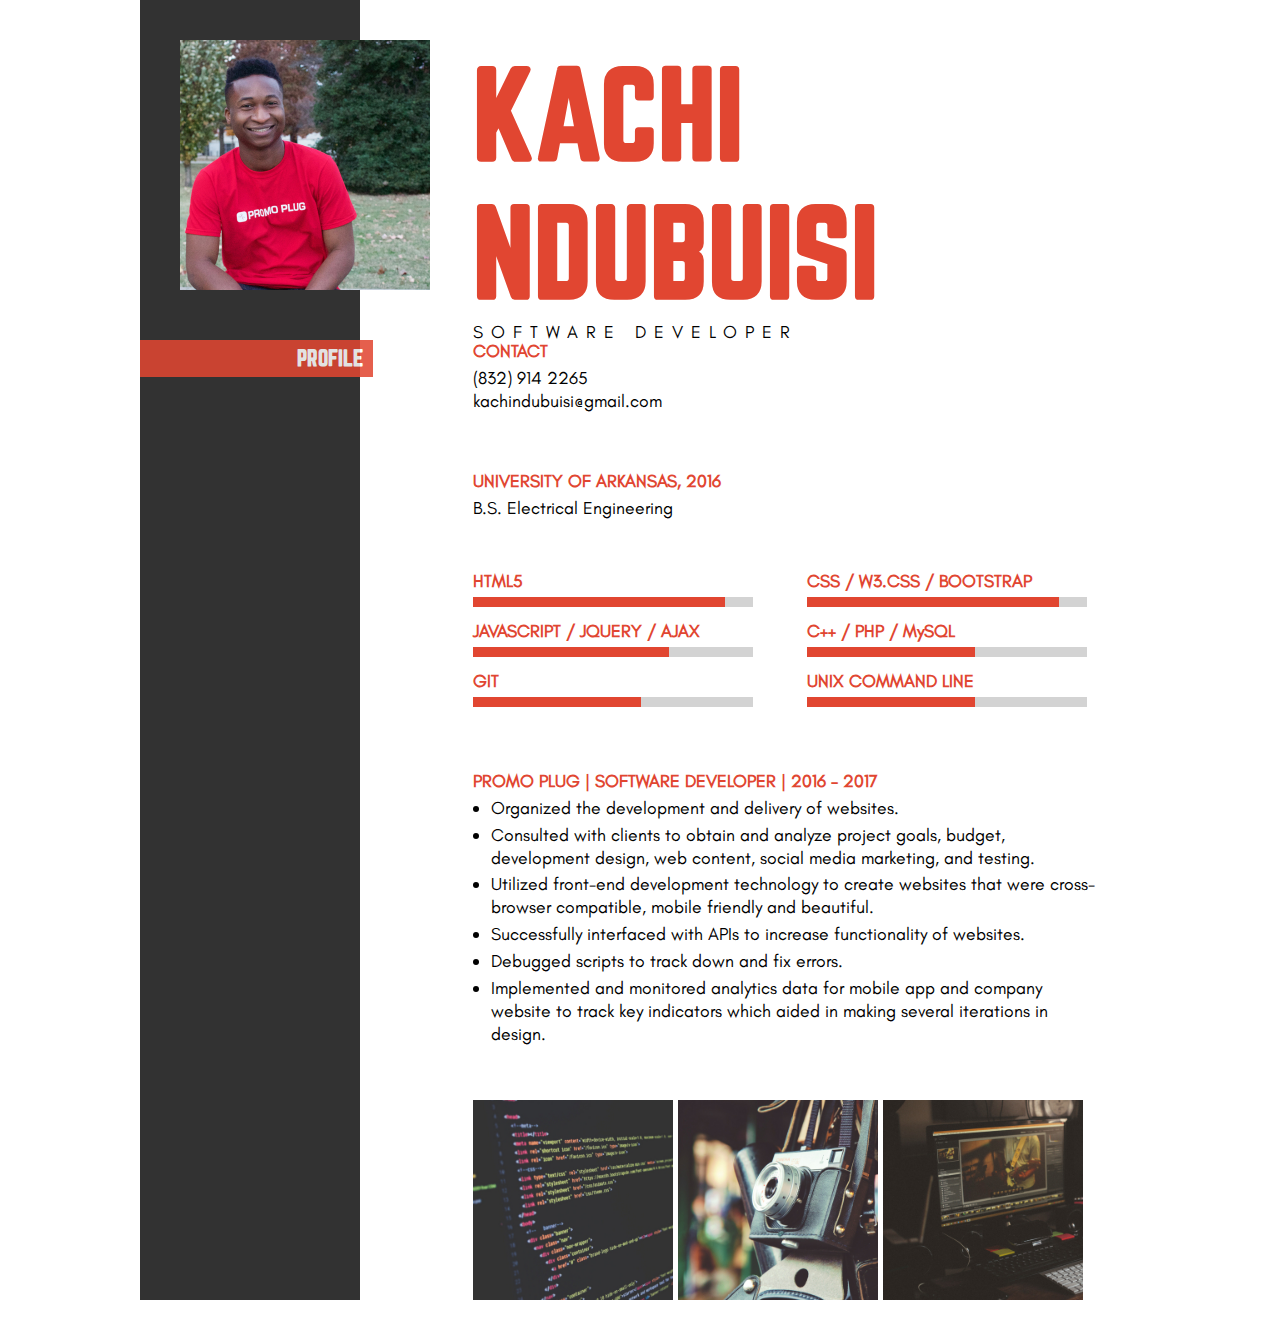
<file: index.htm>
<!doctype html>
<html>
    <head>
        <title>Kachi Ndubuisi - Software Developer</title>   
        <meta charset="UTF-8">
         <meta name= "viewport" content="width=device-width, initial-scale= -1">  
        <link href="css/resumeStyle.css" rel="stylesheet"/>

    </head>

    <body>
        <section id= "content">
            <div id= "left-col"> </div>
            <div id="img-cont">
                <img src="img/kach.jpg" width="250px" height="250px" />
            </div>
            <div id="info-cont" class="">
                <div id="name-container"> 
                    <h1 class="brandColor">KACHI NDUBUISI</h1>
                </div>
                <span>SOFTWARE DEVELOPER</span>
                <div id="profile-info">
                    <div class="details left" style="height: 90px;">
                        <h4>CONTACT</h4>
                        <p>(832) 914 2265 <br />
                            kachindubuisi@gmail.com
                        </p>
                    </div>
                     <div class="details left" style="height: 90px;padding-left:4%;">
                        <h4></h4>
                        <p></p>
                    </div> 
                    <div class="details left" style="height: 90px;">
                        <h4></h4>
                        <p>
                        </p>
                    </div>
                    
                     
                </div>
                <div id="education-info" class="details">
                    <h4>UNIVERSITY OF ARKANSAS, 2016</h4>
                    <p>B.S. Electrical Engineering
                    </p>

                </div>
                <div id="skills-info" class="details">
                    <div class="skills"> 
                        <h4>HTML5</h4>
                        <div style="background-color:lightgrey;width:280px;height:10px;">
                            <div style="background-color:#e14631;height:10px;width:90%"></div>
                        </div>
                    </div>
                    <div class="skills"> 
                        <h4>CSS / W3.CSS / BOOTSTRAP</h4>
                        <div style="background-color:lightgrey;width:280px;height:10px;">
                            <div style="background-color:#e14631;height:10px;width:90%"></div>
                        </div>
                    </div>
                    <div class="skills"> 
                        <h4>JAVASCRIPT / JQUERY / AJAX</h4>
                        <div style="background-color:lightgrey;width:280px;height:10px;">
                            <div style="background-color:#e14631;height:10px;width:70%"></div>
                        </div>
                    </div>
                    <div class="skills"> 
                        <h4>C++ / PHP / MySQL</h4>
                        <div style="background-color:lightgrey;width:280px;height:10px;">
                            <div style="background-color:#e14631;height:10px;width:60%"></div>
                        </div>
                    </div>
                    <div class="skills"> 
                        <h4>GIT</h4>
                        <div style="background-color:lightgrey;width:280px;height:10px;">
                            <div style="background-color:#e14631;height:10px;width:60%"></div>
                        </div>
                    </div>
                    <div class="skills"> 
                        <h4>UNIX COMMAND LINE</h4>
                        <div style="background-color:lightgrey;width:280px;height:10px;">
                            <div style="background-color:#e14631;height:10px;width:60%"></div>
                        </div>
                    </div>
                </div>
                <div id="experience-info" class="details" style="width:95%;">
                    <h4>PROMO PLUG | SOFTWARE DEVELOPER | 2016 - 2017</h4>
                    <ul style="padding-left:18px !important;margin-top:2px;">
                        <li>Organized the development and delivery of websites.</li>
                        <li>Consulted with clients to obtain and analyze project goals, budget,
                            development design, web content, social media marketing, and testing.</li>
                        <li>Utilized front-end development technology to create websites that were
                            cross-browser compatible, mobile friendly and beautiful.</li>
                        <li>Successfully interfaced with APIs to increase functionality of websites.</li>
                        <li>Debugged scripts to track down and fix errors.</li>
                        <li>Implemented and monitored analytics data for mobile app and company
                            website to track key indicators which aided in making several iterations
                            in design.</li>
                    </ul>
                </div>
                <div id="portfolio-info" class="details">

                    <div class="left photo-cont">
                        <a href="web-dev.htm"> 
                            <img src="img/web.jpg" alt=""  width="480px" height="480px" /> 
                            <div class="overlay">
                                <div class="text">
                                    <h5>WEB DEVELOPMENT</h5>
                                </div>
                            </div>
                        </a>
                    </div>
                    <div class="left photo-cont">
                        <a href="brand-dev.htm"> 
                            <img src="img/brand.jpg" alt=""  width="480px" height="480px" />
                            <div class="overlay">
                                <div class="text">
                                    <h5>BRANDING</h5>
                                </div>
                            </div>
                        </a>
                    </div>
                    <div class="left photo-cont">
                        <a href="sound-dev.htm">
                            <img src="img/sound.jpg" alt="" width="480px" height="480px" />           
                            <div class="overlay">
                                <div class="text">
                                    <h5>SOUND ENGINEERING</h5>
                                </div>
                            </div>
                        </a>
                    </div>

                </div>
            </div>

            <div class="menu-row row1">
                <h3>PROFILE</h3>
            </div>
            <div class="menu-row row2">
                <h3>EDUCATION</h3>
            </div>
            <div class="menu-row row3">
                <h3>SKILLS</h3>
            </div>
            <div class="menu-row row4">
                <h3>EXPERIENCE</h3>
            </div>
            <div class="menu-row row5">
                <h3>PROJECTS</h3>
            </div>
        </section>
        <script src="Scripts/jquery-3.2.0.js"></script>
        <script src="magnific-popup/jquery.magnific-popup.js"></script>
        <script src="Scripts/script.js"></script>
    </body>

</html>
</file>
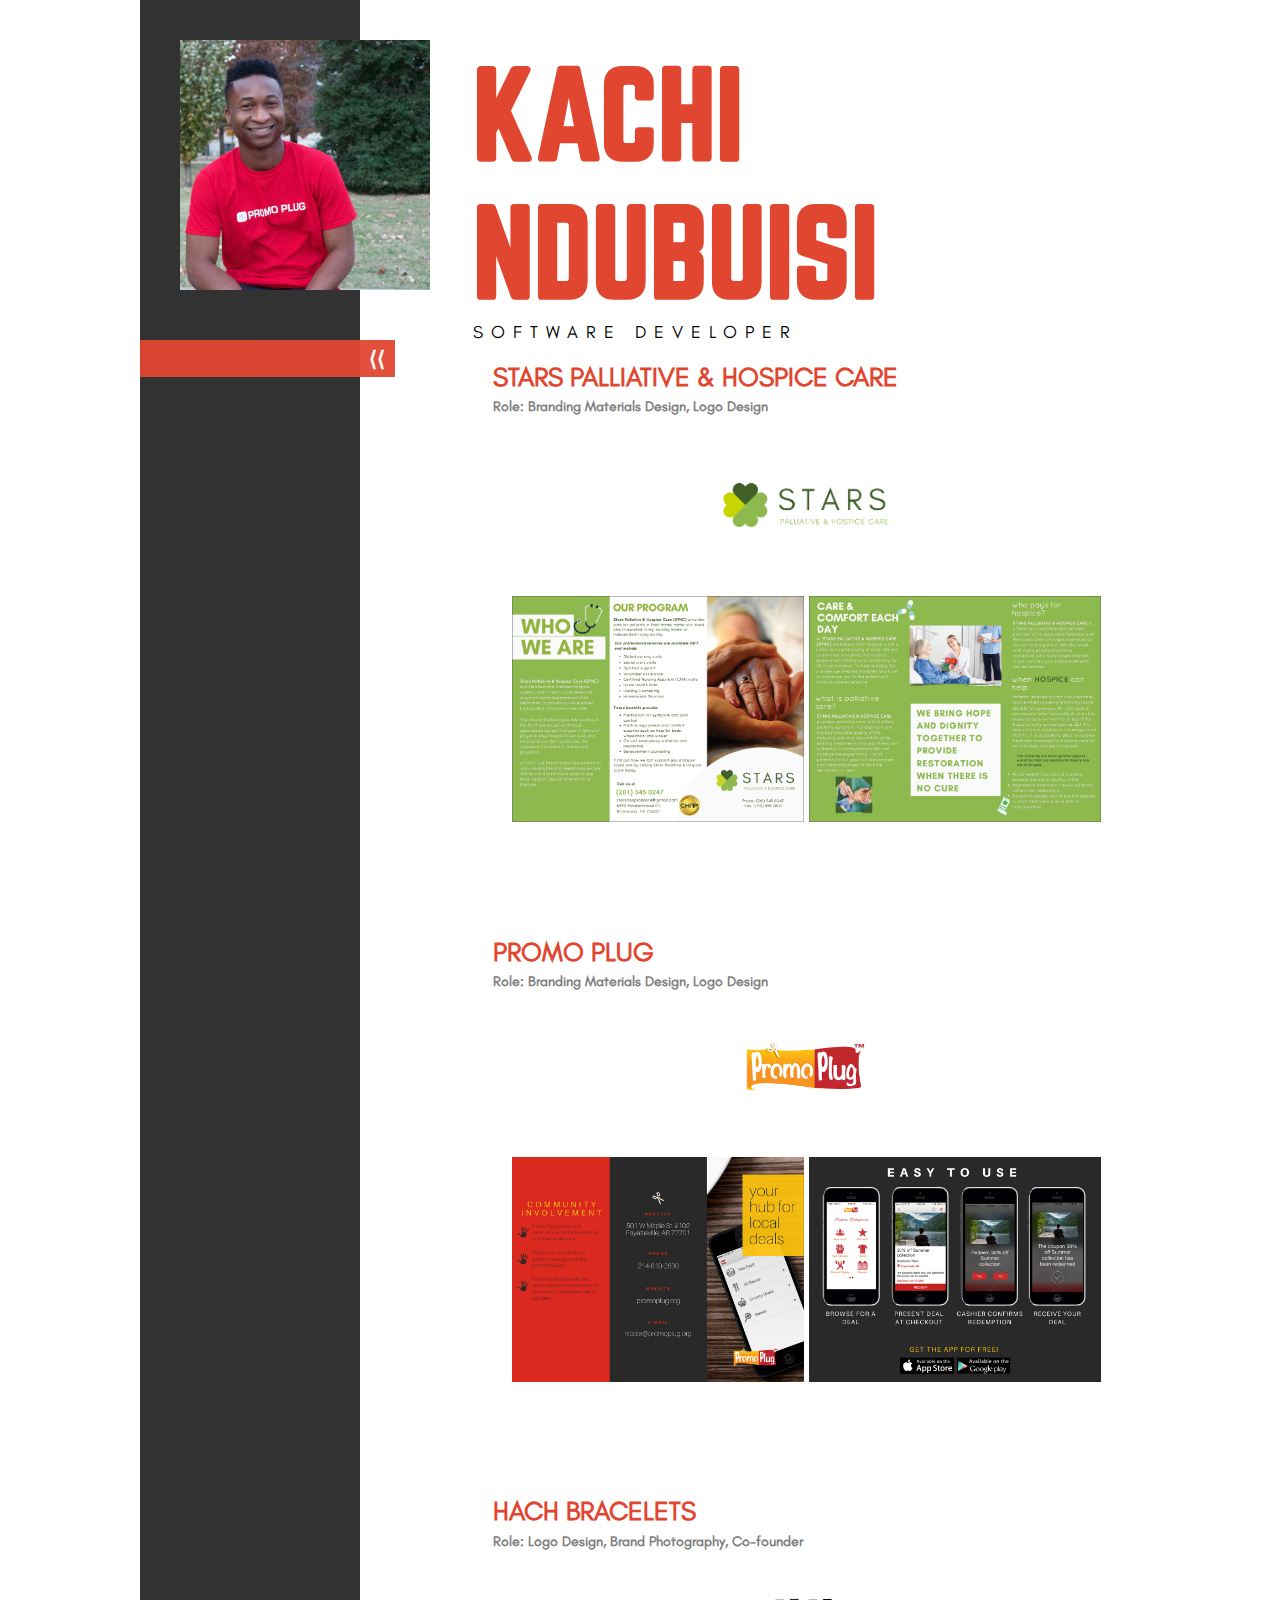
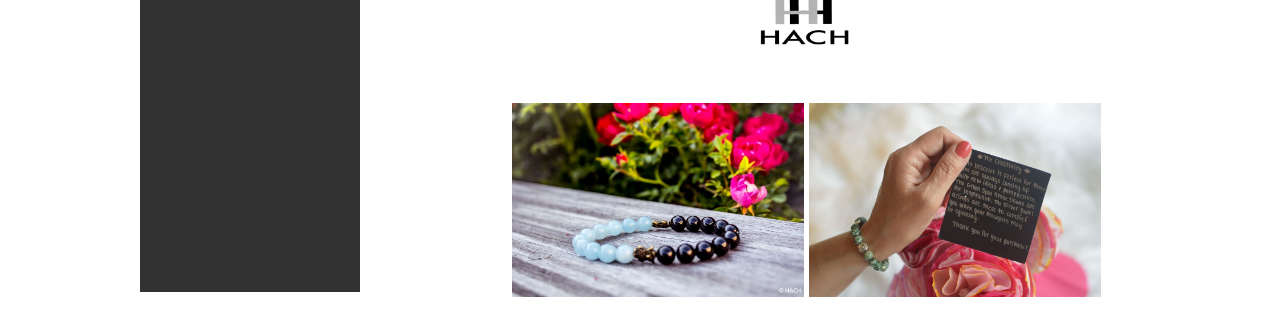
<file: brand-dev.htm>
<!doctype html>
<html>
    <head>
        <title>Branding</title>   
        <meta charset="UTF-8">
        <meta name= "viewport" content="width=device-width, initial-scale=-1.0">  
        <link href="css/resumeStyle.css" rel="stylesheet"/>

    </head>
    <body>
        <section id= "content">
            <div id= "left-col" style="height:1892px !important;"> </div>
            <div id="img-cont">
                <img src="img/kach.jpg" width="250px" height="250px" />
            </div>
            <div id="info-cont" class="">
                <div id="name-container"> 
                    <h1 class="brandColor">KACHI NDUBUISI</h1>
                </div>
                <span>SOFTWARE DEVELOPER</span>
                <div id="projects-info" style="height:500px;padding:20px;">
                    <div class="details">
                        <h4 style="font-size:1.5em;">STARS PALLIATIVE &amp; HOSPICE CARE</h4>
                        <h5 style="font-size:.8em;">Role: Branding Materials Design, Logo Design</h5>
                        <div style="width:27%;" class="center"> 
                            <img src="img/Stars_logo.png" alt="" style="max-width:100%;" />
                        </div>
                        <div style="width:100%;padding-left:3%;margin-bottom:17%;" class="modal"> 
                            <a href="img/stars-brochure1.png">
                                <img src="img/stars-brochure1.png" alt="" style="max-width:48%;" />
                            </a>
                            <a href="img/stars-brochure2.png">
                                <img src="img/stars-brochure2.png" alt="" style="max-width:48%;"/>
                            </a>
                        </div>

                        <h4 style="font-size:1.5em;">PROMO PLUG</h4>
                        <h5 style="font-size:.8em;">Role: Branding Materials Design, Logo Design</h5>
                        <div style="width:50%;margin-bottom:1%;" class="center"> 
                            <img src="img/promoplug2.png" alt="" style="max-width:100%;" />
                        </div>
                        <div style="width:100%;padding-left:3%;margin-bottom:17%;" class="modal"> 
                            <a href="img/promoplug5.jpg">
                                <img src="img/promoplug5.jpg" alt="" style="max-width:48%;"/>
                            </a>
                            <a href="img/promoplug6.jpg">
                                <img src="img/promoplug6.jpg" alt="" style="max-width:48%;" />
                            </a>
                        </div>

                        <h4 style="font-size:1.5em;">HACH BRACELETS</h4>
                        <h5 style="font-size:.8em;">Role: Logo Design, Brand Photography, Co-founder</h5>
                        <div style="width:30%;margin-bottom:1%;" class="center"> 
                            <img src="img/hachTransLogo.jpg" alt="" style="max-width:100%;" />
                        </div>
                        <div style="width:100%;padding-left:3%;margin-bottom:3%;" class="modal"> 
                            <a href="img/hach1.jpg">
                                <img src="img/hach1.jpg" alt="" style="max-width:48%;" />
                            </a>
                            <a href="img/hach7.JPG">
                                <img src="img/hach7.JPG" alt="" style="max-width:48%;" />
                            </a>
                        </div>

                    </div>
                </div>
            </div>
            <a href="index.htm">
                <div class="menu-row row1">
                    <h3 id="back">&lang;&lang;</h3>
                </div>
            </a>
        </section>
        <link rel="stylesheet" href="magnific-popup/magnific-popup.css" />
        <script src="Scripts/jquery-3.2.0.js"></script>
        <script src="magnific-popup/jquery.magnific-popup.js"></script>
        <script src="Scripts/script.js"></script>
    </body>

</html>
</file>
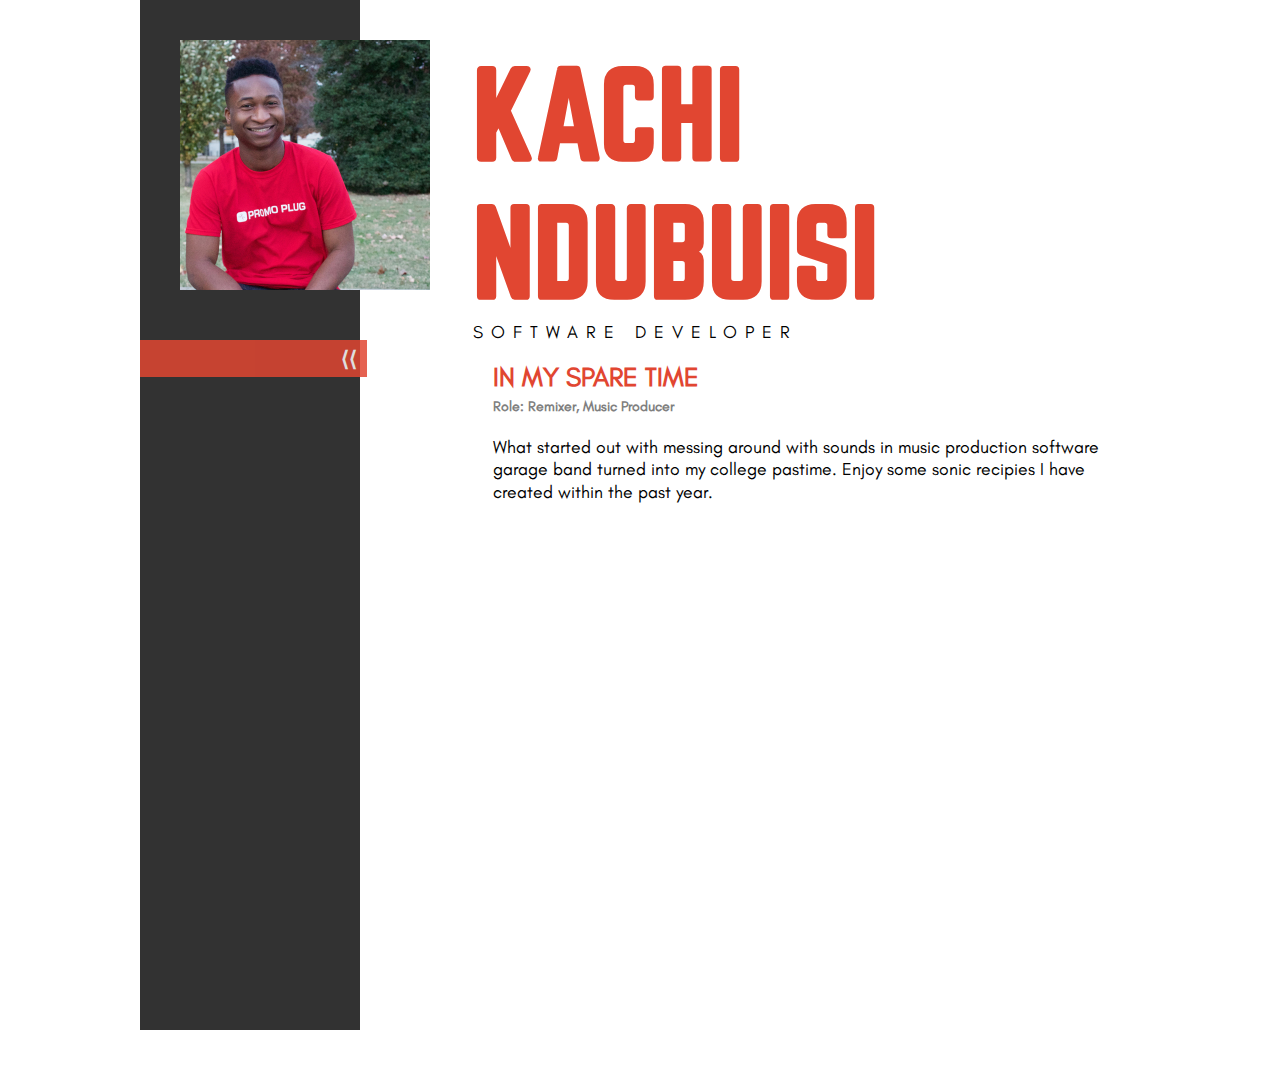
<file: sound-dev.htm>
<!doctype html>
<html>
    <head>
        <title>Sound Engineering</title>   
        <meta charset="UTF-8">
        <link href="css/resumeStyle.css" rel="stylesheet"/>

    </head>
    <body>
        <section id= "content">
            <div id= "left-col" style="height:1030px !important;"> </div>
            <div id="img-cont">
                <img src="img/kach.jpg" width="250px" height="250px" />
            </div>
            <div id="info-cont" class="">
                <div id="name-container"> 
                    <h1 class="brandColor">KACHI NDUBUISI</h1>
                </div>
                <span>SOFTWARE DEVELOPER</span>
                <div id="projects-info" class="" style="height:500px;padding:20px;">
                    <div class="details">
                        <h4 style="font-size:1.5em;">IN MY SPARE TIME</h4>
                        <h5 style="font-size:.8em;">Role: Remixer, Music Producer</h5>
                        <p style="padding-top:15px;padding-bottom:15px;">What started out with messing around with sounds in music production software garage band turned into my college pastime. Enjoy some sonic recipies I have created within the past year.</p>
                        <div id="projects-pic" class="">
                            <iframe width="100%" height="250" scrolling="no" frameborder="no" src="https://w.soundcloud.com/player/?url=https%3A//api.soundcloud.com/tracks/325120872&amp;auto_play=false&amp;hide_related=true&amp;show_comments=false&amp;show_user=false&amp;show_reposts=false&amp;visual=true"></iframe> 


                            <iframe style="padding-left:3%;" width="48%" height="250" scrolling="no" frameborder="no" src="https://w.soundcloud.com/player/?url=https%3A//api.soundcloud.com/tracks/325121672&amp;auto_play=false&amp;hide_related=true&amp;show_comments=false&amp;show_user=false&amp;show_reposts=false&amp;visual=true"></iframe>

                            <iframe width="48%" height="250" scrolling="no" frameborder="no" src="https://w.soundcloud.com/player/?url=https%3A//api.soundcloud.com/tracks/325122747&amp;auto_play=false&amp;hide_related=true&amp;show_comments=false&amp;show_user=false&amp;show_reposts=false&amp;visual=true"></iframe>

                        </div>
                    </div>
                </div>
            </div>
             <a href="index.htm">
                <div class="menu-row row1">
                    <h3 id="back">&lang;&lang;</h3>
                </div>
            </a>
        </section>
        <script src="Scripts/jquery-3.2.0.js"></script>
        <script src="magnific-popup/jquery.magnific-popup.js"></script>
        <script src="Scripts/script.js"></script>
    </body>

</html>
</file>
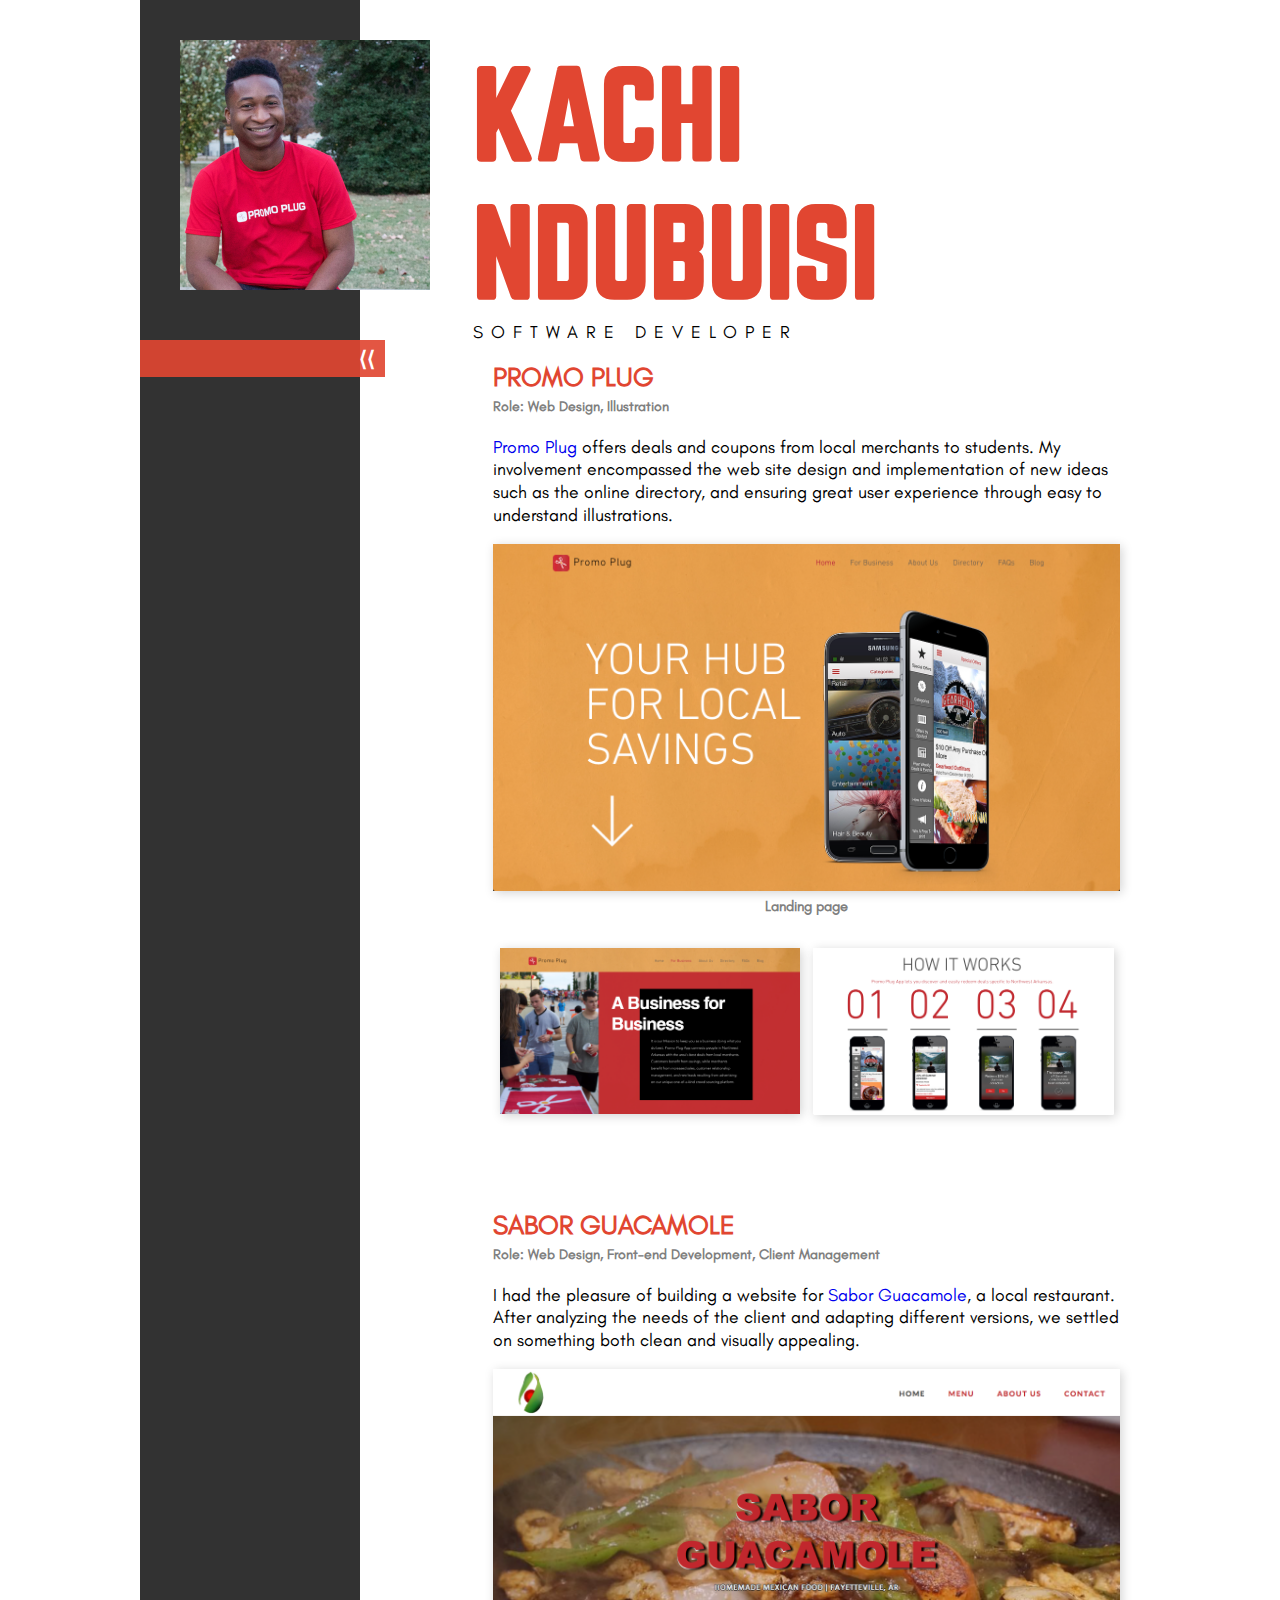
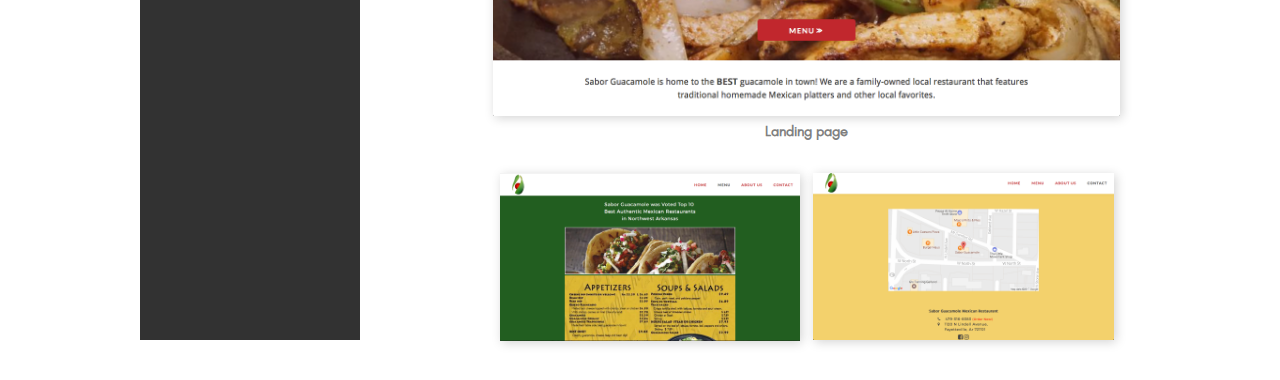
<file: web-dev.htm>
<!doctype html>
<html>
    <head>
        <title>Web Development</title>   
        <meta charset="UTF-8">
        <meta name= "viewport" content="width=device-width, initial-scale=-1.0">  
        <link href="css/resumeStyle.css" rel="stylesheet"/>

    </head>
    <body>
        <section id= "content">
            <div id= "left-col" style="height:1940px !important;"> </div>
            <div id="img-cont">
                <img src="img/kach.jpg" width="250px" height="250px" />
            </div>
            <div id="info-cont" class="">
                <div id="name-container"> 
                    <h1 class="brandColor">KACHI NDUBUISI</h1>
                </div>
                <span>SOFTWARE DEVELOPER</span>
                <div id="projects-info" style="height:500px;padding:20px;">
                    <div class="details">
                        <h4 style="font-size:1.5em;">PROMO PLUG</h4>
                        <h5 style="font-size:.8em;">Role: Web Design, Illustration</h5>
                        <p style="padding-top:15px;"><a href="http://promoplug.org" target="_blank">Promo Plug</a> offers deals and coupons from local merchants to students. My involvement encompassed the web site design and implementation of new ideas such as the online directory, and ensuring great user experience through easy to understand illustrations.  </p>
                        <div class="projects-pic modal">
                            <a href="img/promoPlug_landing.png">
                                <img src="img/promoPlug_landing.png" alt="" id="landing-page"/>
                            </a>
                            <h5 style="text-align:center;margin-bottom:30px;">Landing page</h5>

                            <div class="left">
                                <a href="img/promoplug_page1.png"> 
                                    <img src="img/promoplug_page1.png" alt="" style="max-width:100%;height:auto;"/>  
                                </a>
                            </div>
                            <div class="left">
                                <a href="img/promoplug_page2.png"> 
                                    <img src="img/promoplug_page2.png" alt="" style="max-width:100%;height:auto;"/> 
                                </a>
                            </div>

                        </div>

                        <h4 style="font-size:1.5em;">SABOR GUACAMOLE</h4>
                        <h5 style="font-size:.8em;">Role: Web Design, Front-end Development, Client Management</h5>
                        <p style="padding-top:15px;">I had the pleasure of building a website for <a href="http://saborguac.com" target="_blank">Sabor Guacamole</a>, a local restaurant. After analyzing the needs of the client and adapting different versions, we settled on something both clean and visually appealing.</p>
                        <div class="projects-pic modal">
                            <a href="img/sabor-landingPage.png"> 
                                <img src="img/sabor-landingPage.png" alt="" id="landing-page"/>
                            </a>
                            <h5 style="text-align:center;margin-bottom:30px;">Landing page</h5>

                            <div class="left">
                                <a href="img/sabor-page1.png">
                                    <img src="img/sabor-page1.png" alt="" style="max-width:100%;height:auto;"/> 
                                </a>
                            </div>
                            <div class="left">
                                <a href="img/sabor-page2.png">
                                    <img src="img/sabor-page2.png" alt="" style="max-width:100%;height:auto;"/>
                                </a>
                            </div>

                        </div>


                    </div>
                </div>
            </div>
            <a href="index.htm">
                <div class="menu-row row1">
                    <h3 id="back">&lang;&lang;</h3>
                </div>
            </a>
        </section>
        <link rel="stylesheet" href="magnific-popup/magnific-popup.css" />
        <script src="Scripts/jquery-3.2.0.js"></script>
        <script src="magnific-popup/jquery.magnific-popup.js"></script>
        <script src="Scripts/script.js"></script>
    </body>

</html>
</file>
<file: css/resumeStyle.css>
* {
    box-sizing: border-box;
}

@font-face {
    font-family: boldFont;
    src:url(../fonts/norwester.otf);
}

@font-face {
    font-family: bodyFont;
    src:url(../fonts/GlacialIndifference-Regular.otf);

}

[id$="info"] {
    line-height: 1.3;
}

body {
    margin: 0px;
    font-family: bodyFont;

}

a {
    text-decoration: none;
    outline: none !important;
}

.brandColor, .details h4 {
    color: #e14631;
}

.brandTopSpacing {
    padding-top: 0px;
    margin-top: 2px;
}

.clearfix {
    clear: both;
}

#content {
    position: relative;
    width: 1000px;
    height: 100%;
    margin: auto;
}

#left-col {
    width: 22%;
    height: 1300px;
    background-color: #323232;
}

#img-cont {
    position: absolute;
    top:40px;
    left:40px;
}

#info-cont {
    top: 40px;
    right: 0px;
    width: 66.66%;
    height: 100%;
}

#name-container {
    width: 66.66% !important;
    font-family: boldFont;
    font-size: 3.6em !important;
    margin-top: 5px;
}

#name-container h1 {
    margin: 0px !important;
    padding: 0px !important;
}

#name-container + span {
    font-family: bodyFont;
    font-size: 1.1em;
    letter-spacing: 8px;
    padding: 0px;
    margin: 0px;
}

#profile-info, #projects-info {
    top: 300px;
    width: 100%;
}

#education-info {
    top: 430px;
    width: 90%;
}

#skills-info {
    top:530px;
    width: 100%;
    height: 200px;
}

.skills {
    width: 50%;
    float: left;
    margin-bottom: 2%;
}

#experience-info {
    top:730px;
    width: 100%;
}

#portfolio-info {
    top: 1060px;
    width: 100%;
}

.details {
    font-size: 1.1em !important;
}

.left {
    float: left;
    width: 30%;
}

.details ul li, .details p, .details h4, #projects-info h5 {
    padding-top: 0px;
    padding-bottom: 2px;
    margin-top: 0px;
    margin-bottom: 2px;
}

#projects-info h5 {
    color: gray;
}

.menu-row {
    width: 0%;
    height: 37px;
    font-size: 1.1em;
    background-color: #e14631;
    font-family: boldFont;
    opacity: 0;
}

.menu-row h3 {
    height: 60%;
    color: white;
    text-align: right;
    padding-right: 10px;
    margin-top: auto;
    padding-top: 5px;   
}

#info-cont, .row1, .row2, .row3, .row4, .row5, #profile-info, #education-info, #skills-info, #experience-info, #portfolio-info, #projects-info {
    position: absolute;
}

.row1 {
    top:340px;
}

.row2 {
    top:470px;
}

.row3 {
    top:570px;
}

.row4 {
    top:770px;
}

.row5 {
    top:1100px;
}

.bord {
    border: 1px solid red;
}

.photo-cont {
    position: relative;
    height: 200px;
    margin-right: 5px;
    margin-bottom: 40px;
}

.photo-cont img {
    max-width: 200px;
    height: auto;
}

.overlay {
    position: absolute;
    bottom: 0;
    left: 0;
    right: 0;
    background-color: rgba(225,70,49,0.7);
    overflow: hidden;
    width: 100%;
    height: 0;
    transition: .5s ease;
}

.photo-cont:hover .overlay {
    height: 100%;
}

.text {
    white-space: nowrap; 
    color: white;
    font-size: 1em;
    position: absolute;
    overflow: hidden;
    top: 50%;
    left: 50%;
    transform: translate(-50%, -50%);
    -ms-transform: translate(-50%, -50%);
}


.projects-pic img {
    box-shadow: 2px 2px 10px lightgray;
}

.projects-pic div {
    width:48%;
    margin-right:1%;
    margin-left:1%;
}

.projects-pic {
    margin-bottom: 290px;
}

#landing-page {
    max-width: 100%;
    height: auto;
    margin-top: 2%;

}

#back {
    padding-right:10px;
    font-size:1.2em;
    -webkit-transition: padding-right 0.4s ease; 
    transition: padding-right 0.4s ease;
}

.menu-row:hover #back {
    padding-right: 39px;

}

.center {
    margin-left: auto;
    margin-right: auto;
}

.modal {

}
@media only screen and (max-width: 667px) {
   
    .details {
        font-size: 100% !important;
    }
    body {
        -webkit-text-size-adjust: 100%; 
    }

    [id$="info"] {
        line-height: normal;
    }
}
</file>
